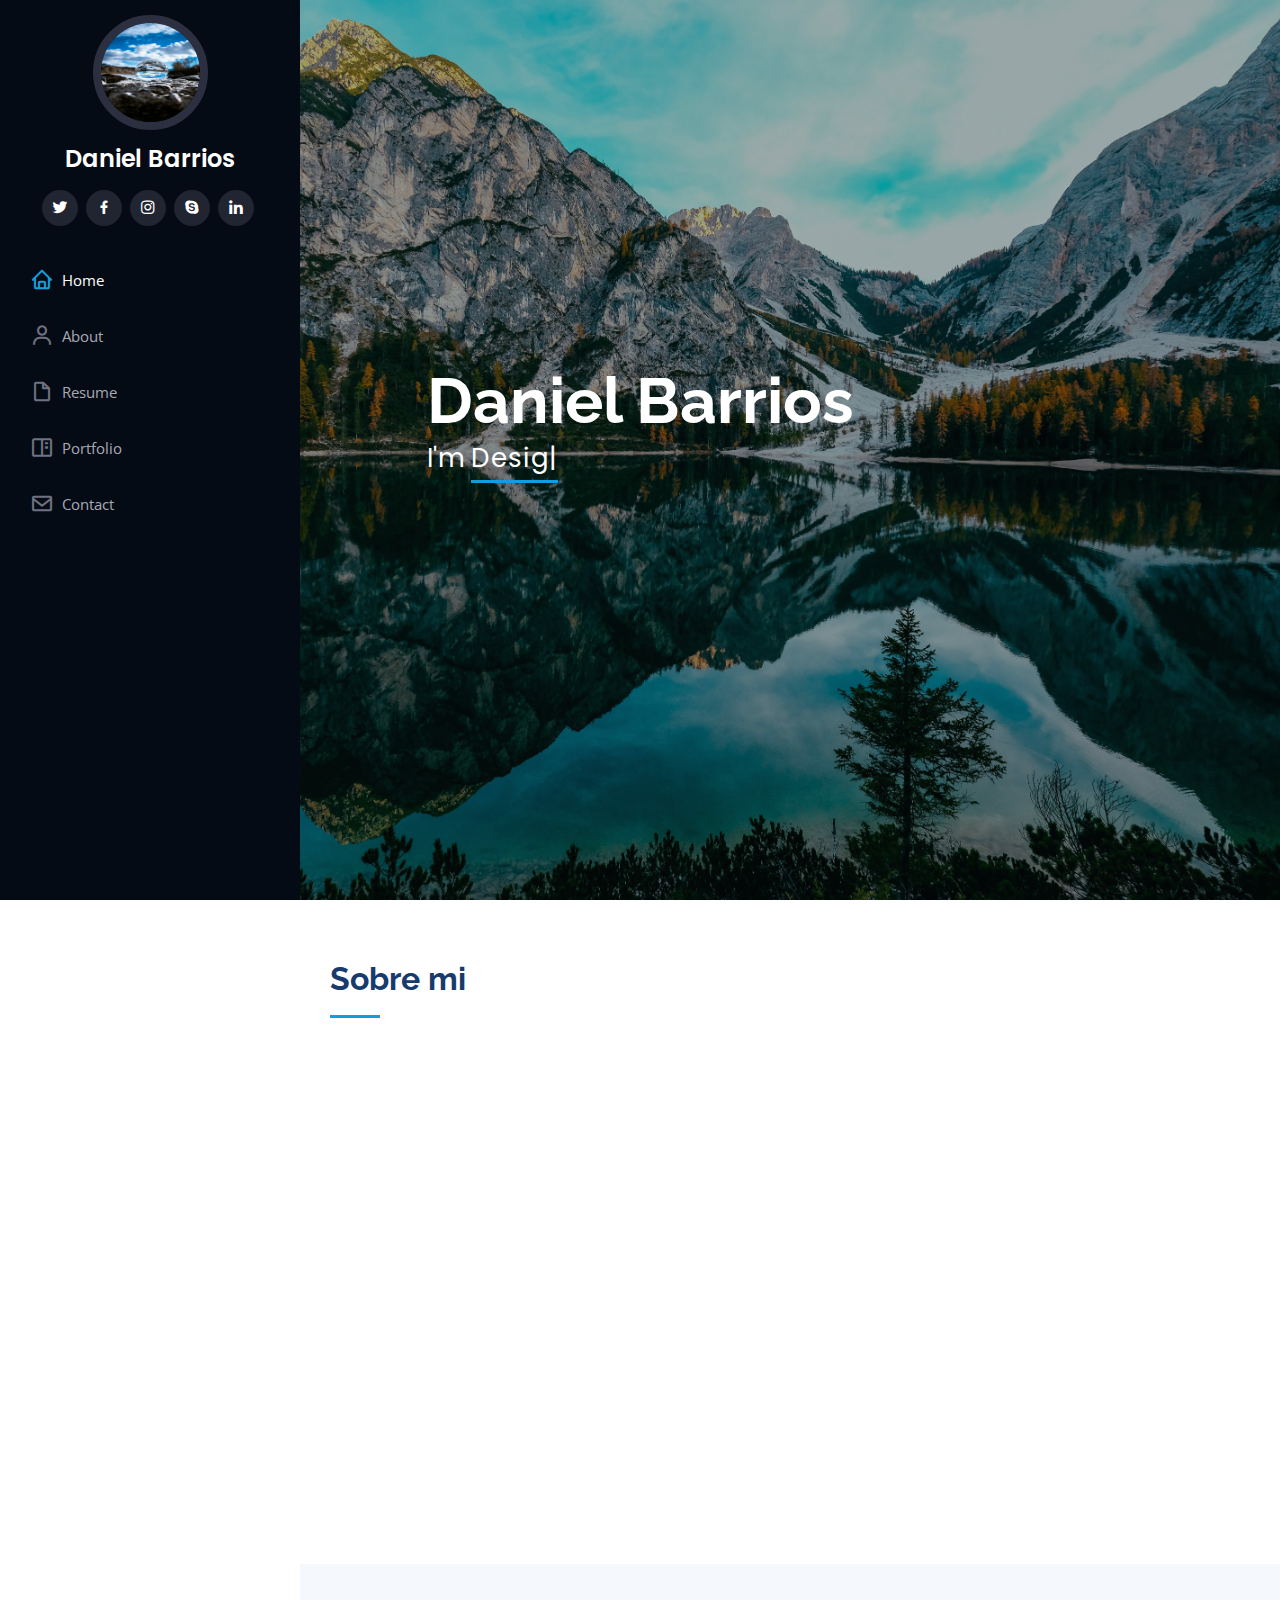
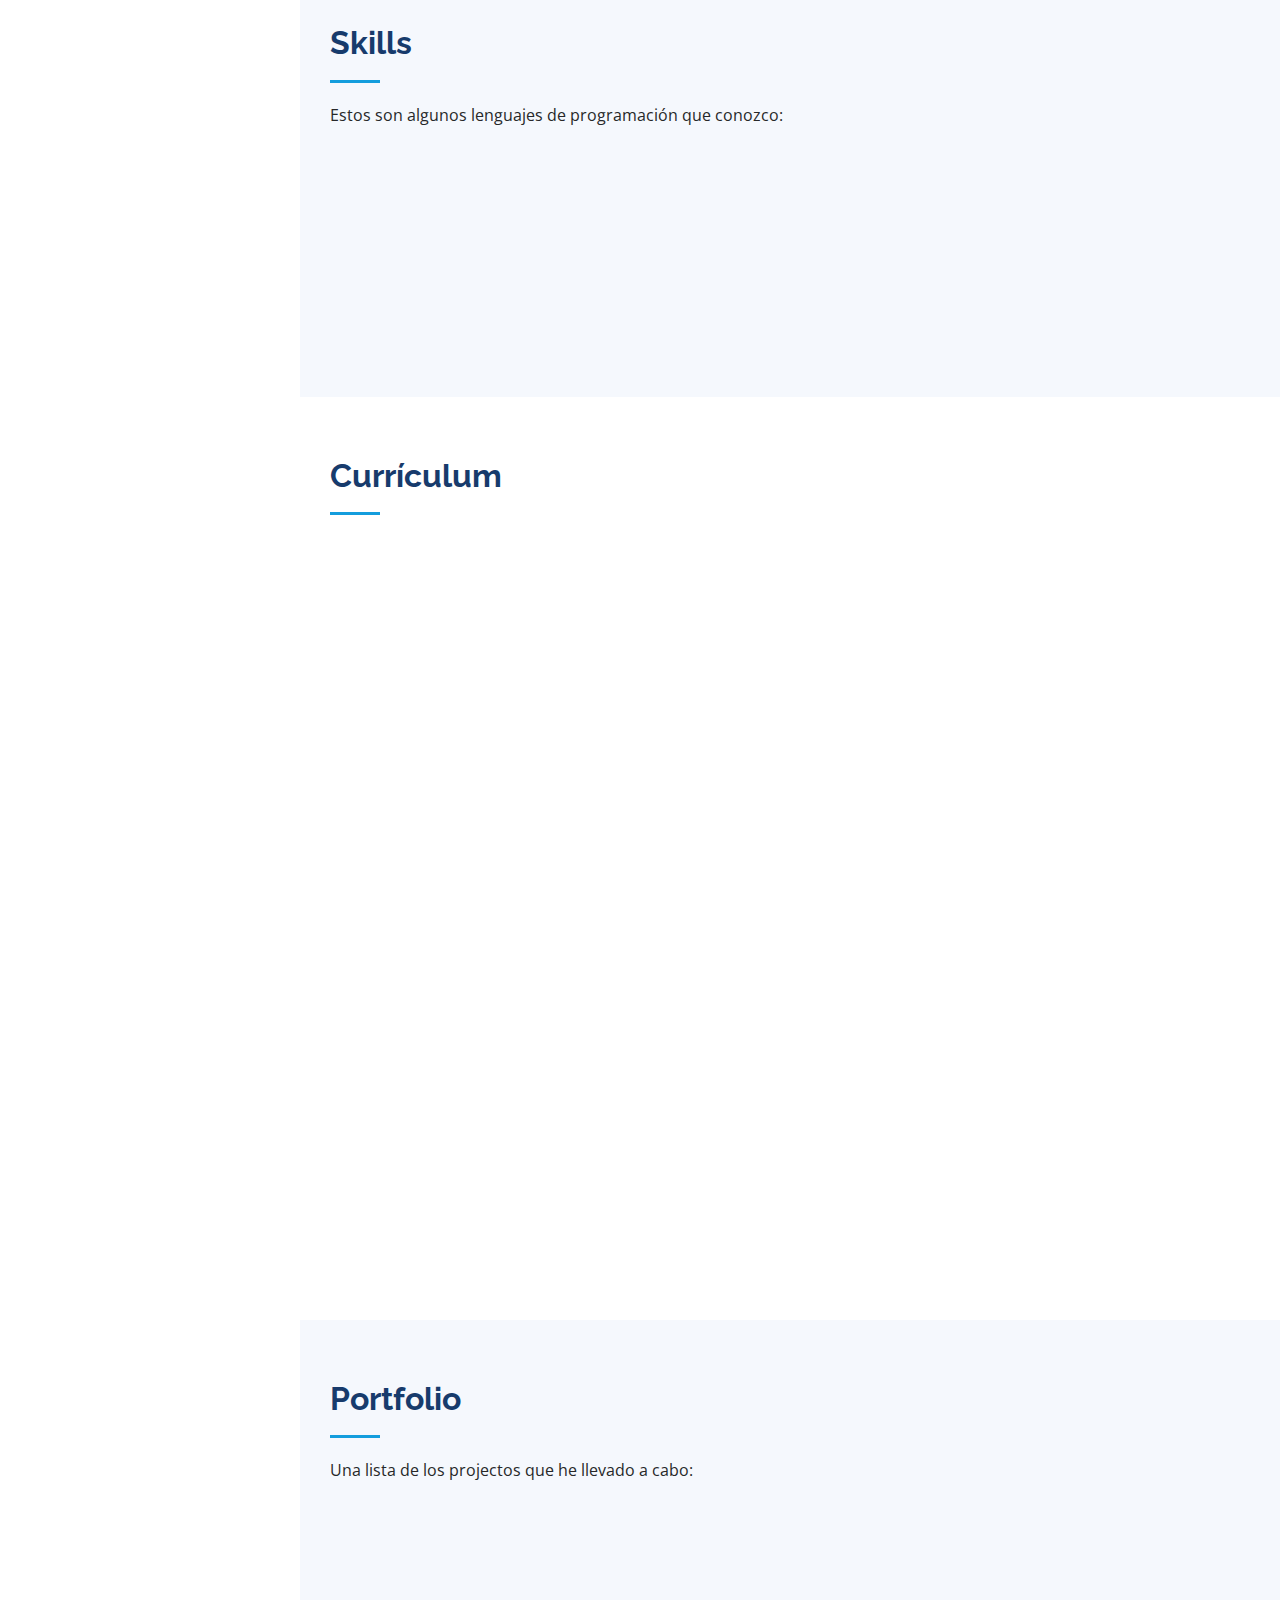
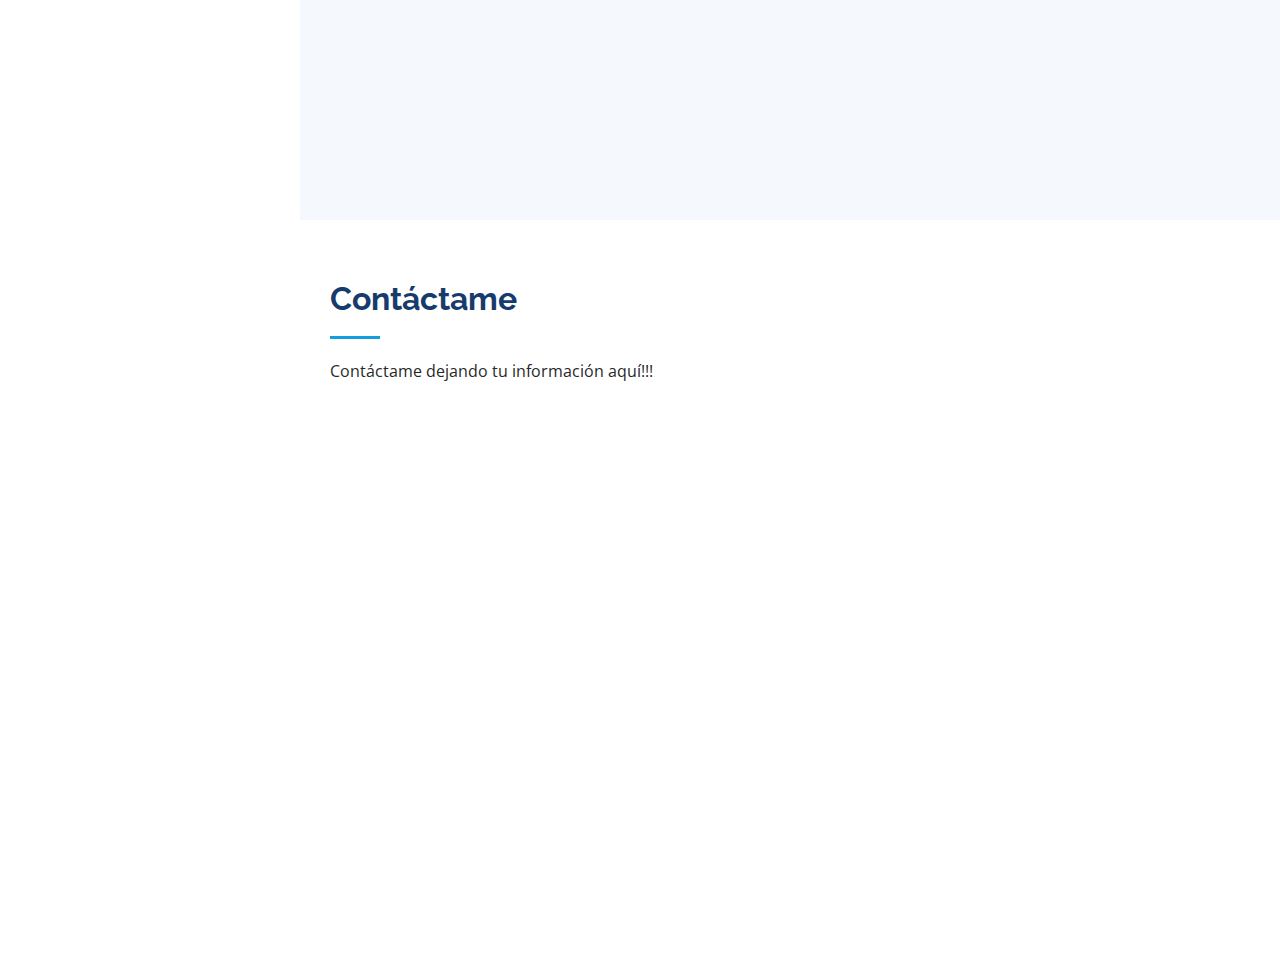
<file: index.html>
<!DOCTYPE html>
<html lang="en">

<head>
	<meta charset="utf-8">
	<meta content="width=device-width, initial-scale=1.0" name="viewport">

	<title>Portfolio Daniel Barrios Vázquez</title>

	<!-- he utilizado template y otras herramientas para el css y demas, por que no tenia tiempo de hacerlo de cero
 * https://bootstrapmade.com/iportfolio-bootstrap-portfolio-websites-template/
 * se podian haber hecho muchas mas cosas con estos, pero son cosas que no manejo todavía
 * o no entiendo del todo, por lo tanto he omitido utilizarlas, ya que no son necesarias
 * para lo que queria mostrar, en un principio, iba a realizar varios links de paginas falsas para los proyectos
 * pero al final enlace el github por lo mismo, no he tenido tiempo para dedicar en esos detalles
 * por lo que he decidido no mostrarlos
 * pedí ayuda en 42Madrid este finde semana para hacerlo, y los compis me enseñaron varios tips que son más correctos, como intentar utilizar el 100% en lengua inglesa
 * nomenclatura de las clases y demas, también me enseñaron como usar los templates, paginas para encontrarlos y como comprender un poco su funcionamiento
 * es una buena herramienta pero partiendo de tener los conocimientos previos a su uso-->

	<!-- Favicons -->
	<link href="assets/img/favicon.png" rel="icon">
	<link href="assets/img/apple-touch-icon.png" rel="apple-touch-icon">

	<!-- Google Fonts -->
	<link
		href="https://fonts.googleapis.com/css?family=Open+Sans:300,300i,400,400i,600,600i,700,700i|Raleway:300,300i,400,400i,500,500i,600,600i,700,700i|Poppins:300,300i,400,400i,500,500i,600,600i,700,700i"
		rel="stylesheet">

	<!-- Vendor CSS Files -->
	<link href="assets/vendor/aos/aos.css" rel="stylesheet">
	<link href="assets/vendor/bootstrap/css/bootstrap.min.css" rel="stylesheet">
	<link href="assets/vendor/bootstrap-icons/bootstrap-icons.css" rel="stylesheet">
	<link href="assets/vendor/boxicons/css/boxicons.min.css" rel="stylesheet">
	<link href="assets/vendor/glightbox/css/glightbox.min.css" rel="stylesheet">
	<link href="assets/vendor/swiper/swiper-bundle.min.css" rel="stylesheet">

	<!-- Template Main CSS File -->
	<link href="assets/css/style.css" rel="stylesheet">

</head>

<body>



	<!-- ======= Mobile nav toggle button ======= -->
	<i class="bi bi-list mobile-nav-toggle d-xl-none"></i>

	<!-- ======= Header ======= -->
	<header id="header">
		<div class="d-flex flex-column">

			<div class="profile">
				<img src="assets/img/profile-img.jpg" alt="" class="img-fluid rounded-circle">
				<h1 class="text-light"><a href="index.html">Daniel Barrios </a></h1>
				<div class="social-links mt-3 text-center">
					<a href="#" class="twitter"><i class="bx bxl-twitter"></i></a>
					<a href="#" class="facebook"><i class="bx bxl-facebook"></i></a>
					<a href="#" class="instagram"><i class="bx bxl-instagram"></i></a>
					<a href="#" class="google-plus"><i class="bx bxl-skype"></i></a>
					<a href="#" class="linkedin"><i class="bx bxl-linkedin"></i></a>
				</div>
			</div>

			<nav id="navbar" class="nav-menu navbar">
				<ul>
					<li><a href="#hero" class="nav-link scrollto active"><i class="bx bx-home"></i>
							<span>Home</span></a></li>
					<li><a href="#about" class="nav-link scrollto"><i class="bx bx-user"></i> <span>About</span></a>
					</li>
					<li><a href="#resume" class="nav-link scrollto"><i class="bx bx-file-blank"></i>
							<span>Resume</span></a></li>
					<li><a href="#portfolio" class="nav-link scrollto"><i class="bx bx-book-content"></i>
							<span>Portfolio</span></a></li>
					<li><a href="#contact" class="nav-link scrollto"><i class="bx bx-envelope"></i>
							<span>Contact</span></a></li>
				</ul>
			</nav><!-- .nav-menu -->
		</div>
	</header><!-- End Header -->

	<!-- ======= Hero Section ======= -->
	<section id="hero" class="d-flex flex-column justify-content-center align-items-center">
		<div class="hero-container" data-aos="fade-in">
			<h1>Daniel Barrios</h1>
			<p>I'm <span class="typed" data-typed-items="Designer, Developer"></span></p>
		</div>
	</section><!-- End Hero -->

	<main id="main">

		<!-- ======= About Section ======= -->
		<section id="about" class="about">
			<div class="container">

				<div class="section-title">
					<h2>Sobre mi</h2>
				</div>

				<div class="row">
					<div class="col-lg-4" data-aos="fade-right">
						<img src="assets/img/profile-img.jpg" class="img-fluid" alt="">
					</div>
					<div class="col-lg-8 pt-4 pt-lg-0 content" data-aos="fade-left">
						<h3>Estudiante &amp; Programador.</h3>
						<p class="fst-italic">
							Sobre mi:
						</p>
						<div class="row">
							<div class="col-lg-6">
								<ul>
									<li><i class="bi bi-chevron-right"></i> <strong>Birthday:</strong> <span>2 July
											1990</span></li>
									<li><i class="bi bi-chevron-right"></i> <strong>Website:</strong>
										<span>www.example.com</span>
									</li>
									<li><i class="bi bi-chevron-right"></i> <strong>Phone:</strong> <span>+34 644 00 00
											00</span></li>
									<li><i class="bi bi-chevron-right"></i> <strong>City:</strong> <span>Madrid,
											España</span></li>
								</ul>
							</div>
							<div class="col-lg-6">
								<ul>
									<li><i class="bi bi-chevron-right"></i> <strong>Age:</strong> <span>34</span></li>
									<li><i class="bi bi-chevron-right"></i> <strong>Degree:</strong> <span>FP Grado
											Superior</span></li>
									<li><i class="bi bi-chevron-right"></i> <strong>Email:</strong>
										<span>d.barriosvaz@gmail.com</span>
									</li>
								</ul>
							</div>
						</div>
					</div>
				</div>

			</div>
		</section>
		<!-- Fin de About Section -->


		<!-- ======= Skills Section ======= -->
		<section id="skills" class="skills section-bg">
			<div class="container">

				<div class="section-title">
					<h2>Skills</h2>
					<p>Estos son algunos lenguajes de programación que conozco:</p>
				</div>

				<div class="row skills-content">

					<div class="col-lg-6" data-aos="fade-up">

						<div class="progress">
							<span class="skill">HTML <i class="val">100%</i></span>
							<div class="progress-bar-wrap">
								<div class="progress-bar" role="progressbar" aria-valuenow="100" aria-valuemin="0"
									aria-valuemax="100"></div>
							</div>
						</div>

						<div class="progress">
							<span class="skill">CSS <i class="val">90%</i></span>
							<div class="progress-bar-wrap">
								<div class="progress-bar" role="progressbar" aria-valuenow="90" aria-valuemin="0"
									aria-valuemax="100"></div>
							</div>
						</div>

						<div class="progress">
							<span class="skill">JavaScript <i class="val">75%</i></span>
							<div class="progress-bar-wrap">
								<div class="progress-bar" role="progressbar" aria-valuenow="75" aria-valuemin="0"
									aria-valuemax="100"></div>
							</div>
						</div>

					</div>

					<div class="col-lg-6" data-aos="fade-up" data-aos-delay="100">

						<div class="progress">
							<span class="skill">PHP <i class="val">65%</i></span>
							<div class="progress-bar-wrap">
								<div class="progress-bar" role="progressbar" aria-valuenow="65" aria-valuemin="0"
									aria-valuemax="100"></div>
							</div>
						</div>

						<div class="progress">
							<span class="skill"> C <i class="val">80%</i></span>
							<div class="progress-bar-wrap">
								<div class="progress-bar" role="progressbar" aria-valuenow="90" aria-valuemin="0"
									aria-valuemax="100"></div>
							</div>
						</div>


					</div>

				</div>

			</div>
		</section><!-- Fin de la seccion  de skills -->

		<!-- ======= Resume Section ======= -->
		<section id="resume" class="resume">
			<div class="container">

				<div class="section-title">
					<h2>Currículum</h2>
				</div>

				<div class="row">
					<div class="col-lg-6" data-aos="fade-up">
						<h3 class="resume-title">Sumary</h3>
						<div class="resume-item pb-0">
							<h4>Daniel Barrios Vázquez </h4>
							<p><em>Estudiante desarrollo web</em></p>
							<ul>
								<li>Calle algún número, 4</li>
								<li>+34 644 00 00 00</li>
								<li>d.barriosvaz@gmail.com</li>
							</ul>
						</div>

						<h3 class="resume-title">Study</h3>
						<div class="resume-item">
							<h4>Grado Medio Equipos electronicos</h4>
							<h5>2012-2014</h5>
							<p><em>IES 1º de Mayo, Madrid</em></p>
							<p>Realice en este centro una formación ajena a lo que desempeño ahora, pero con ciertas
								asignaturas despertando el interes en los ordenadores y la programación</p>
						</div>
						<div class="resume-item">
							<h4>Certificado de profesionalidad desarrollo web</h4>
							<h5>2024</h5>
							<p><em>Certificado otorgado mediante formación en centro Teide, calle Alcala de Madrid
								</em></p>
							<p></p>
						</div>
					</div>
					<div class="col-lg-6" data-aos="fade-up" data-aos-delay="100">
						<h3 class="resume-title">Professional Experience</h3>
						<div class="resume-item">
							<h4>Ejemplo</h4>
							<h5>2019 - Present</h5>
							<p><em>Ejemplo, New York, NY </em></p>
							<ul>
								<li>Ejemplo 1</li>
							</ul>
						</div>

					</div>
				</div>

			</div>
		</section><!-- End Resume Section -->

		<!-- ======= Portfolio Section ======= -->
		<section id="portfolio" class="portfolio section-bg">
			<div class="container">

				<div class="section-title">
					<h2>Portfolio</h2>
					<p>Una lista de los projectos que he llevado a cabo:</p>
				</div>

				<div class="row portfolio-container" data-aos="fade-up" data-aos-delay="100">

					<div class="col-lg-4 col-md-6 portfolio-item filter-app">
						<div class="portfolio-wrap">
							<img src="assets/img/portfolio/portfolio-1.jpg" class="img-fluid" alt="">
							<div class="portfolio-links">
								<a href="assets/img/portfolio/portfolio-1.jpg" data-gallery="portfolioGallery"
									class="portfolio-lightbox" title="App 1"><i class="bx bx-plus"></i></a>
								<a href="https://github.com/Neme1901" title="Github"><i class="bx bx-link"></i></a>
							</div>
						</div>
					</div>

		</section><!-- End Portfolio Section -->

		<!-- ======= Contact Section ======= -->

		<section id="contact" class="contact">
			<div class="container">

				<div class="section-title">
					<h2>Contáctame</h2>
					<p>Contáctame dejando tu información aquí!!!</p>
				</div>

				<div class="row" data-aos="fade-in">

					<div class="col-lg-5 d-flex align-items-stretch">
						<div class="info">
							<div class="address">
								<i class="bi bi-geo-alt"></i>
								<h4>Location:</h4>
								<p>Calle algun numero 23, Madrid</p>
							</div>

							<div class="email">
								<i class="bi bi-envelope"></i>
								<h4>Email:</h4>
								<p>d.barriosvaz@gmail.com</p>
							</div>

							<div class="phone">
								<i class="bi bi-phone"></i>
								<h4>Call:</h4>
								<p>+34 644 00 00 00</p>
							</div>
						</div>

					</div>

					<div class="col-lg-7 mt-5 mt-lg-0 d-flex align-items-stretch">
						<form action="forms/contact.php" method="post" role="form" class="php-email-form">
							<div class="row">
								<div class="form-group col-md-6">
									<label for="name">Nombre</label>
									<input type="text" name="name" class="form-control" id="name" required>
								</div>
								<div class="form-group col-md-6">
									<label for="name">Email</label>
									<input type="email" class="form-control" name="email" id="email" required>
								</div>
							</div>
							<div class="form-group">
								<label for="name">Asunto</label>
								<input type="text" class="form-control" name="subject" id="subject" required>
							</div>
							<div class="form-group">
								<label for="name">Mensaje</label>
								<textarea class="form-control" name="message" rosws="10" required></textarea>
							</div>
							<div class="my-3">
								<div class="loading">Cargando</div>
								<div class="error-message"></div>
								<div class="sent-message">Mensaje enviado, gracias</div>
							</div>
							<div class="text-center"><button type="submit">Enviar mensaje</button></div>
						</form>
					</div>

				</div>

			</div>
		</section>
		<!-- End Contact Section -->

	</main>




	<a href="#" class="back-to-top d-flex align-items-center justify-content-center"><i
			class="bi bi-arrow-up-short"></i></a>


	<script src="assets/vendor/purecounter/purecounter_vanilla.js"></script>
	<script src="assets/vendor/aos/aos.js"></script>
	<script src="assets/vendor/bootstrap/js/bootstrap.bundle.min.js"></script>
	<script src="assets/vendor/glightbox/js/glightbox.min.js"></script>
	<script src="assets/vendor/isotope-layout/isotope.pkgd.min.js"></script>
	<script src="assets/vendor/swiper/swiper-bundle.min.js"></script>
	<script src="assets/vendor/typed.js/typed.umd.js"></script>
	<script src="assets/vendor/waypoints/noframework.waypoints.js"></script>
	<script src="assets/vendor/php-email-form/validate.js"></script>


	<script src="assets/js/main.js"></script>

</body>

</html>
</file>
<file: assets/css/style.css>
body {
	font-family: "Open Sans", sans-serif;
	color: #272829;
}

a {
	color: #149ddd;
	text-decoration: none;
}

a:hover {
	color: #37b3ed;
	text-decoration: none;
}

h1,
h2,
h3,
h4,
h5,
h6 {
	font-family: "Raleway", sans-serif;
}

/*--------------------------------------------------------------
# Back to top button / Volver arriba button
--------------------------------------------------------------*/
.back-to-top {
	position: fixed;
	visibility: hidden;
	opacity: 0;
	right: 15px;
	bottom: 15px;
	z-index: 996;
	background: #149ddd;
	width: 40px;
	height: 40px;
	border-radius: 50px;
	transition: all 0.4s;
}

.back-to-top i {
	font-size: 28px;
	color: #fff;
	line-height: 0;
}

.back-to-top:hover {
	background: #2eafec;
	color: #fff;
}

.back-to-top.active {
	visibility: visible;
	opacity: 1;
}

/*--------------------------------------------------------------
# Header
--------------------------------------------------------------*/
#header {
	position: fixed;
	top: 0;
	left: 0;
	bottom: 0;
	width: 300px;
	transition: all ease-in-out 0.5s;
	z-index: 9997;
	transition: all 0.5s;
	padding: 0 15px;
	background: #040b14;
	overflow-y: auto;
}

#header .profile img {
	margin: 15px auto;
	display: block;
	width: 115px;
	height: 115px;
	border: 8px solid #2c2f3f;
}

#header .profile h1 {
	font-size: 24px;
	margin: 0;
	padding: 0;
	font-weight: 600;
	-moz-text-align-last: center;
	text-align-last: center;
	font-family: "Poppins", sans-serif;
}

#header .profile h1 a,
#header .profile h1 a:hover {
	color: #fff;
	text-decoration: none;
}

#header .profile .social-links a {
	font-size: 18px;
	display: inline-block;
	background: #212431;
	color: #fff;
	line-height: 1;
	padding: 8px 0;
	margin-right: 4px;
	border-radius: 50%;
	text-align: center;
	width: 36px;
	height: 36px;
	transition: 0.3s;
}

#header .profile .social-links a:hover {
	background: #149ddd;
	color: #fff;
	text-decoration: none;
}

#main {
	margin-left: 300px;
}

.container,
.container-fluid {
	padding-left: 30px;
	padding-right: 30px;
}

@media (max-width: 1199px) {
	#header {
		left: -300px;
	}

	#main {
		margin-left: 0;
	}

	.container,
	.container-fluid {
		padding-left: 12px;
		padding-right: 12px;
	}
}

/*--------------------------------------------------------------
# Navigation Menu
--------------------------------------------------------------*/
/* Desktop Navigation */
.nav-menu {
	padding: 30px 0 0 0;
}

.nav-menu * {
	margin: 0;
	padding: 0;
	list-style: none;
}

.nav-menu>ul>li {
	position: relative;
	white-space: nowrap;
}

.nav-menu a,
.nav-menu a:focus {
	display: flex;
	align-items: center;
	color: #a8a9b4;
	padding: 12px 15px;
	margin-bottom: 8px;
	transition: 0.3s;
	font-size: 15px;
}

.nav-menu a i,
.nav-menu a:focus i {
	font-size: 24px;
	padding-right: 8px;
	color: #6f7180;
}

.nav-menu a:hover,
.nav-menu .active,
.nav-menu .active:focus,
.nav-menu li:hover>a {
	text-decoration: none;
	color: #fff;
}

.nav-menu a:hover i,
.nav-menu .active i,
.nav-menu .active:focus i,
.nav-menu li:hover>a i {
	color: #149ddd;
}

/* Mobile Navigation */
.mobile-nav-toggle {
	position: fixed;
	right: 15px;
	top: 15px;
	z-index: 9998;
	border: 0;
	font-size: 24px;
	transition: all 0.4s;
	outline: none !important;
	background-color: #149ddd;
	color: #fff;
	width: 40px;
	height: 40px;
	display: inline-flex;
	align-items: center;
	justify-content: center;
	line-height: 0;
	border-radius: 50px;
	cursor: pointer;
}

.mobile-nav-active {
	overflow: hidden;
}

.mobile-nav-active #header {
	left: 0;
}

/*--------------------------------------------------------------
# Hero Section
--------------------------------------------------------------*/
#hero {
	width: 100%;
	height: 100vh;
	background: url("../img/hero-bg.jpg") top center;
	background-size: cover;
}

#hero:before {
	content: "";
	background: rgba(5, 13, 24, 0.3);
	position: absolute;
	bottom: 0;
	top: 0;
	left: 0;
	right: 0;
	z-index: 1;
}

#hero .hero-container {
	position: relative;
	z-index: 2;
	min-width: 300px;
}

#hero h1 {
	margin: 0 0 10px 0;
	font-size: 64px;
	font-weight: 700;
	line-height: 56px;
	color: #fff;
}

#hero p {
	color: #fff;
	margin-bottom: 50px;
	font-size: 26px;
	font-family: "Poppins", sans-serif;
}

#hero p span {
	color: #fff;
	padding-bottom: 4px;
	letter-spacing: 1px;
	border-bottom: 3px solid #149ddd;
}

@media (min-width: 1024px) {
	#hero {
		background-attachment: fixed;
	}
}

@media (max-width: 768px) {
	#hero h1 {
		font-size: 28px;
		line-height: 36px;
	}

	#hero h2 {
		font-size: 18px;
		line-height: 24px;
		margin-bottom: 30px;
	}
}

/*--------------------------------------------------------------
# Sections General
--------------------------------------------------------------*/
section {
	padding: 60px 0;
	overflow: hidden;
}

.section-bg {
	background: #f5f8fd;
}

.section-title {
	padding-bottom: 30px;
}

.section-title h2 {
	font-size: 32px;
	font-weight: bold;
	margin-bottom: 20px;
	padding-bottom: 20px;
	position: relative;
	color: #173b6c;
}

.section-title h2::after {
	content: "";
	position: absolute;
	display: block;
	width: 50px;
	height: 3px;
	background: #149ddd;
	bottom: 0;
	left: 0;
}

.section-title p {
	margin-bottom: 0;
}

/*--------------------------------------------------------------
# About
--------------------------------------------------------------*/
.about .content h3 {
	font-weight: 700;
	font-size: 26px;
	color: #173b6c;
}

.about .content ul {
	list-style: none;
	padding: 0;
}

.about .content ul li {
	margin-bottom: 20px;
	display: flex;
	align-items: center;
}

.about .content ul strong {
	margin-right: 10px;
}

.about .content ul i {
	font-size: 16px;
	margin-right: 5px;
	color: #149ddd;
	line-height: 0;
}

.about .content p:last-child {
	margin-bottom: 0;
}

/*--------------------------------------------------------------
# Facts
--------------------------------------------------------------*/
.facts {
	padding-bottom: 30px;
}

.facts .count-box {
	padding: 30px;
	width: 100%;
}

.facts .count-box i {
	display: block;
	font-size: 44px;
	color: #149ddd;
	float: left;
	line-height: 0;
}

.facts .count-box span {
	font-size: 48px;
	line-height: 40px;
	display: block;
	font-weight: 700;
	color: #050d18;
	margin-left: 60px;
}

.facts .count-box p {
	padding: 15px 0 0 0;
	margin: 0 0 0 60px;
	font-family: "Raleway", sans-serif;
	font-size: 14px;
	color: #122f57;
}

.facts .count-box a {
	font-weight: 600;
	display: block;
	margin-top: 20px;
	color: #122f57;
	font-size: 15px;
	font-family: "Poppins", sans-serif;
	transition: ease-in-out 0.3s;
}

.facts .count-box a:hover {
	color: #1f5297;
}

/*--------------------------------------------------------------
# Akills
--------------------------------------------------------------*/
.skills .progress {
	height: 60px;
	display: block;
	background: none;
	border-radius: 0;
}

.skills .progress .skill {
	padding: 0;
	margin: 0 0 6px 0;
	text-transform: uppercase;
	display: block;
	font-weight: 600;
	font-family: "Poppins", sans-serif;
	color: #050d18;
}

.skills .progress .skill .val {
	float: right;
	font-style: normal;
}

.skills .progress-bar-wrap {
	background: #dce8f8;
	height: 10px;
}

.skills .progress-bar {
	width: 1px;
	height: 10px;
	transition: 0.9s;
	background-color: #149ddd;
}

/*--------------------------------------------------------------
# Resume
--------------------------------------------------------------*/
.resume .resume-title {
	font-size: 26px;
	font-weight: 700;
	margin-top: 20px;
	margin-bottom: 20px;
	color: #050d18;
}

.resume .resume-item {
	padding: 0 0 20px 20px;
	margin-top: -2px;
	border-left: 2px solid #1f5297;
	position: relative;
}

.resume .resume-item h4 {
	line-height: 18px;
	font-size: 18px;
	font-weight: 600;
	text-transform: uppercase;
	font-family: "Poppins", sans-serif;
	color: #050d18;
	margin-bottom: 10px;
}

.resume .resume-item h5 {
	font-size: 16px;
	background: #e4edf9;
	padding: 5px 15px;
	display: inline-block;
	font-weight: 600;
	margin-bottom: 10px;
}

.resume .resume-item ul {
	padding-left: 20px;
}

.resume .resume-item ul li {
	padding-bottom: 10px;
}

.resume .resume-item:last-child {
	padding-bottom: 0;
}

.resume .resume-item::before {
	content: "";
	position: absolute;
	width: 16px;
	height: 16px;
	border-radius: 50px;
	left: -9px;
	top: 0;
	background: #fff;
	border: 2px solid #1f5297;
}

/*--------------------------------------------------------------
# Portfolio
--------------------------------------------------------------*/
.portfolio .portfolio-item {
	margin-bottom: 30px;
}

.portfolio #portfolio-flters {
	padding: 0;
	margin: 0 auto 35px auto;
	list-style: none;
	text-align: center;
	background: #fff;
	border-radius: 50px;
	padding: 2px 15px;
}

.portfolio #portfolio-flters li {
	cursor: pointer;
	display: inline-block;
	padding: 10px 15px 8px 15px;
	font-size: 14px;
	font-weight: 600;
	line-height: 1;
	text-transform: uppercase;
	color: #272829;
	margin-bottom: 5px;
	transition: all 0.3s ease-in-out;
}

.portfolio #portfolio-flters li:hover,
.portfolio #portfolio-flters li.filter-active {
	color: #149ddd;
}

.portfolio #portfolio-flters li:last-child {
	margin-right: 0;
}

.portfolio .portfolio-wrap {
	transition: 0.3s;
	position: relative;
	overflow: hidden;
	z-index: 1;
}

.portfolio .portfolio-wrap::before {
	content: "";
	background: rgba(255, 255, 255, 0.5);
	position: absolute;
	left: 0;
	right: 0;
	top: 0;
	bottom: 0;
	transition: all ease-in-out 0.3s;
	z-index: 2;
	opacity: 0;
}

.portfolio .portfolio-wrap .portfolio-links {
	opacity: 1;
	left: 0;
	right: 0;
	bottom: -60px;
	z-index: 3;
	position: absolute;
	transition: all ease-in-out 0.3s;
	display: flex;
	justify-content: center;
}

.portfolio .portfolio-wrap .portfolio-links a {
	color: #fff;
	font-size: 28px;
	text-align: center;
	background: rgba(20, 157, 221, 0.75);
	transition: 0.3s;
	width: 50%;
}

.portfolio .portfolio-wrap .portfolio-links a:hover {
	background: rgba(20, 157, 221, 0.95);
}

.portfolio .portfolio-wrap .portfolio-links a+a {
	border-left: 1px solid #37b3ed;
}

.portfolio .portfolio-wrap:hover::before {
	top: 0;
	left: 0;
	right: 0;
	bottom: 0;
	opacity: 1;
}

.portfolio .portfolio-wrap:hover .portfolio-links {
	opacity: 1;
	bottom: 0;
}

/*--------------------------------------------------------------
# Portfolio Details
--------------------------------------------------------------*/
.portfolio-details {
	padding-top: 40px;
}

.portfolio-details .portfolio-details-slider img {
	width: 100%;
}

.portfolio-details .portfolio-details-slider .swiper-pagination {
	margin-top: 20px;
	position: relative;
}

.portfolio-details .portfolio-details-slider .swiper-pagination .swiper-pagination-bullet {
	width: 12px;
	height: 12px;
	background-color: #fff;
	opacity: 1;
	border: 1px solid #149ddd;
}

.portfolio-details .portfolio-details-slider .swiper-pagination .swiper-pagination-bullet-active {
	background-color: #149ddd;
}

.portfolio-details .portfolio-info {
	padding: 30px;
	box-shadow: 0px 0 30px rgba(5, 13, 24, 0.08);
}

.portfolio-details .portfolio-info h3 {
	font-size: 22px;
	font-weight: 700;
	margin-bottom: 20px;
	padding-bottom: 20px;
	border-bottom: 1px solid #eee;
}

.portfolio-details .portfolio-info ul {
	list-style: none;
	padding: 0;
	font-size: 15px;
}

.portfolio-details .portfolio-info ul li+li {
	margin-top: 10px;
}

.portfolio-details .portfolio-description {
	padding-top: 30px;
}

.portfolio-details .portfolio-description h2 {
	font-size: 26px;
	font-weight: 700;
	margin-bottom: 20px;
}

.portfolio-details .portfolio-description p {
	padding: 0;
}

/*--------------------------------------------------------------
# Services
--------------------------------------------------------------*/
.services .icon-box {
	margin-bottom: 20px;
}

.services .icon {
	float: left;
	display: flex;
	align-items: center;
	justify-content: center;
	width: 54px;
	height: 54px;
	background: #149ddd;
	border-radius: 50%;
	transition: 0.5s;
	border: 1px solid #149ddd;
}

.services .icon i {
	color: #fff;
	font-size: 24px;
	line-height: 0;
}

.services .icon-box:hover .icon {
	background: #fff;
}

.services .icon-box:hover .icon i {
	color: #149ddd;
}

.services .title {
	margin-left: 80px;
	font-weight: 700;
	margin-bottom: 15px;
	font-size: 18px;
}

.services .title a {
	color: #343a40;
}

.services .title a:hover {
	color: #149ddd;
}

.services .description {
	margin-left: 80px;
	line-height: 24px;
	font-size: 14px;
}

/*--------------------------------------------------------------
# Testimonials
--------------------------------------------------------------*/
.testimonials .testimonials-carousel,
.testimonials .testimonials-slider {
	overflow: hidden;
}

.testimonials .testimonial-item {
	box-sizing: content-box;
	text-align: center;
	min-height: 320px;
}

.testimonials .testimonial-item .testimonial-img {
	width: 90px;
	border-radius: 50%;
	margin: 0 auto;
}

.testimonials .testimonial-item h3 {
	font-size: 18px;
	font-weight: bold;
	margin: 10px 0 5px 0;
	color: #111;
}

.testimonials .testimonial-item h4 {
	font-size: 14px;
	color: #999;
	margin: 0;
}

.testimonials .testimonial-item .quote-icon-left,
.testimonials .testimonial-item .quote-icon-right {
	color: #c3e8fa;
	font-size: 26px;
}

.testimonials .testimonial-item .quote-icon-left {
	display: inline-block;
	left: -5px;
	position: relative;
}

.testimonials .testimonial-item .quote-icon-right {
	display: inline-block;
	right: -5px;
	position: relative;
	top: 10px;
}

.testimonials .testimonial-item p {
	font-style: italic;
	margin: 0 15px 15px 15px;
	padding: 20px;
	background: #fff;
	position: relative;
	margin-bottom: 35px;
	border-radius: 6px;
	box-shadow: 0px 2px 15px rgba(0, 0, 0, 0.1);
}

.testimonials .testimonial-item p::after {
	content: "";
	width: 0;
	height: 0;
	border-top: 20px solid #fff;
	border-right: 20px solid transparent;
	border-left: 20px solid transparent;
	position: absolute;
	bottom: -20px;
	left: calc(50% - 20px);
}

.testimonials .swiper-pagination {
	margin-top: 20px;
	position: relative;
}

.testimonials .swiper-pagination .swiper-pagination-bullet {
	width: 12px;
	height: 12px;
	background-color: #fff;
	opacity: 1;
	border: 1px solid #149ddd;
}

.testimonials .swiper-pagination .swiper-pagination-bullet-active {
	background-color: #149ddd;
}

/*--------------------------------------------------------------
# Contact
--------------------------------------------------------------*/
.contact {
	padding-bottom: 130px;
}

.contact .info {
	padding: 30px;
	background: #fff;
	width: 100%;
	box-shadow: 0 0 24px 0 rgba(0, 0, 0, 0.12);
}

.contact .info i {
	font-size: 20px;
	color: #149ddd;
	float: left;
	width: 44px;
	height: 44px;
	background: #dff3fc;
	display: flex;
	justify-content: center;
	align-items: center;
	border-radius: 50px;
	transition: all 0.3s ease-in-out;
}

.contact .info h4 {
	padding: 0 0 0 60px;
	font-size: 22px;
	font-weight: 600;
	margin-bottom: 5px;
	color: #050d18;
}

.contact .info p {
	padding: 0 0 10px 60px;
	margin-bottom: 20px;
	font-size: 14px;
	color: #173b6c;
}

.contact .info .email p {
	padding-top: 5px;
}

.contact .info .social-links {
	padding-left: 60px;
}

.contact .info .social-links a {
	font-size: 18px;
	display: inline-block;
	background: #333;
	color: #fff;
	line-height: 1;
	padding: 8px 0;
	border-radius: 50%;
	text-align: center;
	width: 36px;
	height: 36px;
	transition: 0.3s;
	margin-right: 10px;
}

.contact .info .social-links a:hover {
	background: #149ddd;
	color: #fff;
}

.contact .info .email:hover i,
.contact .info .address:hover i,
.contact .info .phone:hover i {
	background: #149ddd;
	color: #fff;
}

.contact .php-email-form {
	width: 100%;
	padding: 30px;
	background: #fff;
	box-shadow: 0 0 24px 0 rgba(0, 0, 0, 0.12);
}

.contact .php-email-form .form-group {
	padding-bottom: 8px;
}

.contact .php-email-form .validate {
	display: none;
	color: red;
	margin: 0 0 15px 0;
	font-weight: 400;
	font-size: 13px;
}

.contact .php-email-form .error-message {
	display: none;
	color: #fff;
	background: #ed3c0d;
	text-align: left;
	padding: 15px;
	font-weight: 600;
}

.contact .php-email-form .error-message br+br {
	margin-top: 25px;
}

.contact .php-email-form .sent-message {
	display: none;
	color: #fff;
	background: #18d26e;
	text-align: center;
	padding: 15px;
	font-weight: 600;
}

.contact .php-email-form .loading {
	display: none;
	background: #fff;
	text-align: center;
	padding: 15px;
}

.contact .php-email-form .loading:before {
	content: "";
	display: inline-block;
	border-radius: 50%;
	width: 24px;
	height: 24px;
	margin: 0 10px -6px 0;
	border: 3px solid #18d26e;
	border-top-color: #eee;
	animation: animate-loading 1s linear infinite;
}

.contact .php-email-form .form-group {
	margin-bottom: 15px;
}

.contact .php-email-form label {
	padding-bottom: 8px;
}

.contact .php-email-form input,
.contact .php-email-form textarea {
	border-radius: 0;
	box-shadow: none;
	font-size: 14px;
}

.contact .php-email-form input {
	height: 44px;
}

.contact .php-email-form textarea {
	padding: 10px 15px;
}

.contact .php-email-form button[type=submit] {
	background: #149ddd;
	border: 0;
	padding: 10px 24px;
	color: #fff;
	transition: 0.4s;
	border-radius: 4px;
}

.contact .php-email-form button[type=submit]:hover {
	background: #37b3ed;
}

@keyframes animate-loading {
	0% {
		transform: rotate(0deg);
	}

	100% {
		transform: rotate(360deg);
	}
}

/*--------------------------------------------------------------
# Breadcrumbs
--------------------------------------------------------------*/
.breadcrumbs {
	padding: 20px 0;
	background: #f9f9f9;
}

.breadcrumbs h2 {
	font-size: 26px;
	font-weight: 300;
}

.breadcrumbs ol {
	display: flex;
	flex-wrap: wrap;
	list-style: none;
	padding: 0;
	margin: 0;
	font-size: 15px;
}

.breadcrumbs ol li+li {
	padding-left: 10px;
}

.breadcrumbs ol li+li::before {
	display: inline-block;
	padding-right: 10px;
	color: #0e2442;
	content: "/";
}

@media (max-width: 768px) {
	.breadcrumbs .d-flex {
		display: block !important;
	}

	.breadcrumbs ol {
		display: block;
	}

	.breadcrumbs ol li {
		display: inline-block;
	}
}

/*--------------------------------------------------------------
# Footer
--------------------------------------------------------------*/
#footer {
	padding: 15px;
	color: #f4f6fd;
	font-size: 14px;
	position: fixed;
	left: 0;
	bottom: 0;
	width: 300px;
	z-index: 9999;
	background: #040b14;
}

#footer .copyright {
	text-align: center;
}

#footer .credits {
	padding-top: 5px;
	text-align: center;
	font-size: 13px;
	color: #eaebf0;
}

@media (max-width: 1199px) {
	#footer {
		position: static;
		width: auto;
		padding-right: 20px 15px;
	}
}
</file>
